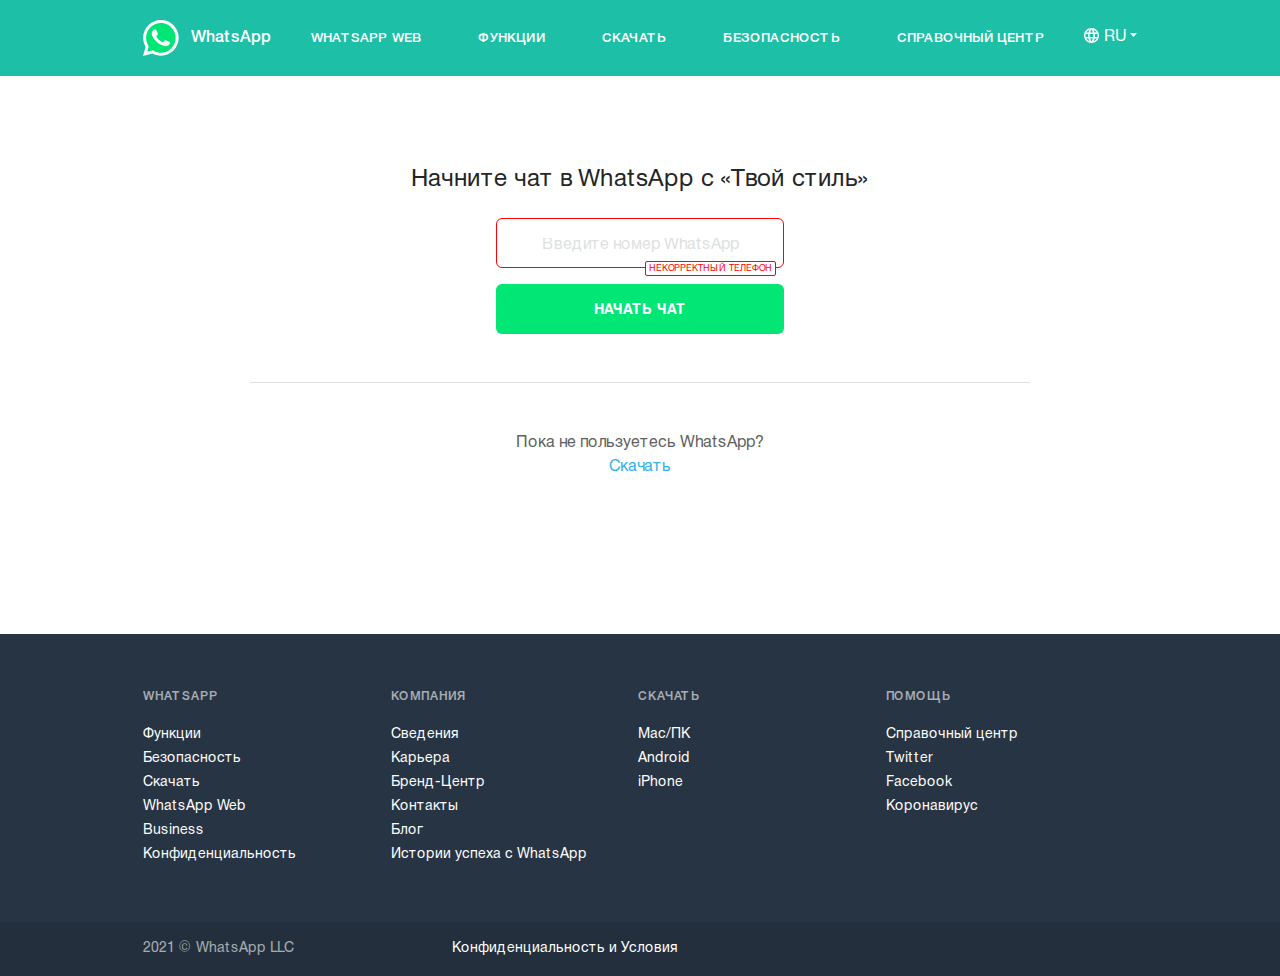
<file: index.html>
<!DOCTYPE html>
<html lang="ru">

<head>
    <meta charset="utf-8">
    <meta name="viewport" content="width=device-width, initial-scale=1">
    <meta name="csrf-token" content="Ora6ft2cL2SmZJywSyczsuvonUngBzGaqV7rtI1G">
    <title>WhatsApp</title>

    <link href="css/reset.css" rel="stylesheet">
    <link href="css/styles.css" rel="stylesheet">

</head>

<body>
<header class="header">
    <div class="container">
        <div class="header__content">
            <a href="/" class="main-logo">
                <img src="./images/main-logo.svg" alt="WhatsApp logo">

                <span class="main-logo__title">
                    WhatsApp
                </span>
                <span class="main-logo__title main-logo__title--mobile">
                    Поделиться в WhatsApp
                </span>


            </a>

            <nav class="navbar header__list">
                <header class="navbar__header">
                    <a href="/" class="main-logo">
                        <img src="./images/main-logo.svg" alt="WhatsApp logo">
                    </a>

                    <span class="navbar__close-btn js-navbar-close-btn"></span>
                </header>

                <ul>
                    <li>
                        <a href="/">WhatsApp Web</a>
                    </li>
                    <li>
                        <a href="/">Функции</a>
                    </li>
                    <li>
                        <a href="/">Скачать</a>
                    </li>
                    <li>
                        <a href="/">Безопасность</a>
                    </li>
                    <li>
                        <a href="/">Справочный центр</a>
                    </li>
                </ul>

                <select name="" class="select-box">
                    <option value="RU">русский</option>
                    <option value="EN">английский</option>
                </select>
            </nav>

            <button class="lang-picker" id="lang-picker">
                <img src="./images/globus.svg" alt="Globus icon">
                <span>
                    ru
                    <img src="./images/caret.svg" alt="Arrow down">
                </span>
            </button>

            <button class="btn-expand header__hamburger js-navbar-show-btn"></button>
        </div>
    </div>
</header>
<main class="wrapper">
    <div class="content">

        <div class="container">

            <section class="action-block">
                <h1 class="action-block__title">
                    Начните чат в WhatsApp с «Твой стиль»
                </h1>

                <form class="form">
                    <div class="form__input-field">
                        <input type="text" name="phone" class="form__input phone-mask error" placeholder="Введите номер WhatsApp"/>

                        <div class="error_wrapper"><span class="error_alert">некорректный телефон</span></div>
                    </div>

                    <button type="submit" class="form__btn">Начать чат</button>
                </form>

                <div class="action-block__separator"></div>

                <footer class="action-block__footer">
                    <p>
                        Пока не пользуетесь WhatsApp?
                    </p>
                    <a href="/" class="action-block__link">
                        Скачать
                    </a>
                </footer>
            </section>

        </div>

    </div>
    <footer class="footer">

       <div class="container">
           <div class="footer-navbar-group">
               <ul class="footer-navbar footer-navbar-group__item">
                   <li class="footer-navbar__title">
                       WhatsApp
                   </li>

                   <li class="footer-navbar__item">
                       <a href="/">Функции</a>
                   </li>
                   <li class="footer-navbar__item">
                       <a href="/">Безопасность</a>
                   </li>
                   <li class="footer-navbar__item">
                       <a href="/">Скачать</a>
                   </li>
                   <li class="footer-navbar__item">
                       <a href="/">WhatsApp Web</a>
                   </li>
                   <li class="footer-navbar__item">
                       <a href="/">Business</a>
                   </li>
                   <li class="footer-navbar__item">
                       <a href="/">Конфиденциальность</a>
                   </li>
               </ul>
               <ul class="footer-navbar footer-navbar-group__item">
                   <li class="footer-navbar__title">
                       Компания
                   </li>
                   <li class="footer-navbar__item">
                       <a href="/">Сведения</a>
                   </li>
                   <li class="footer-navbar__item">
                       <a href="/">Карьера</a>
                   </li>
                   <li class="footer-navbar__item">
                       <a href="/">Бренд-Центр</a>
                   </li>
                   <li class="footer-navbar__item">
                       <a href="/">Контакты</a>
                   </li>
                   <li class="footer-navbar__item">
                       <a href="/">Блог</a>
                   </li>
                   <li class="footer-navbar__item">
                       <a href="/">Истории успеха с WhatsApp</a>
                   </li>
               </ul>
               <ul class="footer-navbar footer-navbar-group__item">
                   <li class="footer-navbar__title">
                       Скачать
                   </li>

                   <li class="footer-navbar__item">
                       <a href="/">Mac/ПК</a>
                   </li>
                   <li class="footer-navbar__item">
                       <a href="/">Android</a>
                   </li>
                   <li class="footer-navbar__item">
                       <a href="/">iPhone</a>
                   </li>
               </ul>
               <ul class="footer-navbar footer-navbar-group__item">
                   <li class="footer-navbar__title">
                       Помощь
                   </li>

                   <li class="footer-navbar__item">
                       <a href="/">Справочный центр</a>
                   </li>
                   <li class="footer-navbar__item">
                       <a href="/">Twitter</a>
                   </li>
                   <li class="footer-navbar__item">
                       <a href="/">Facebook</a>
                   </li>
                   <li class="footer-navbar__item">
                       <a href="/">Коронавирус</a>
                   </li>
               </ul>
           </div>
       </div>

    </footer>
    <footer class="footer-copyright">
        <div class="container">
            <span class="footer-copyright__company">
                2021 © WhatsApp LLC
            </span>
            <span>
                Конфиденциальность и Условия
            </span>
        </div>
    </footer>
</main>

<div class="lang-picker-modal" id="lang-picker-modal">
    <h1>
        Выбрать язык
    </h1>
    <ul>
        <li>
            <a href="#" class="active">Русский</a>
        </li>
        <li>
            <a href="#">Английский</a>
        </li>
    </ul>
</div>

<script src="js/jquery-3.3.1.min.js"></script>
<script src="js/jquery.mask.min.js"></script>
<script src="js/app.js?v=1.0"></script>
</body>
</html>
</file>
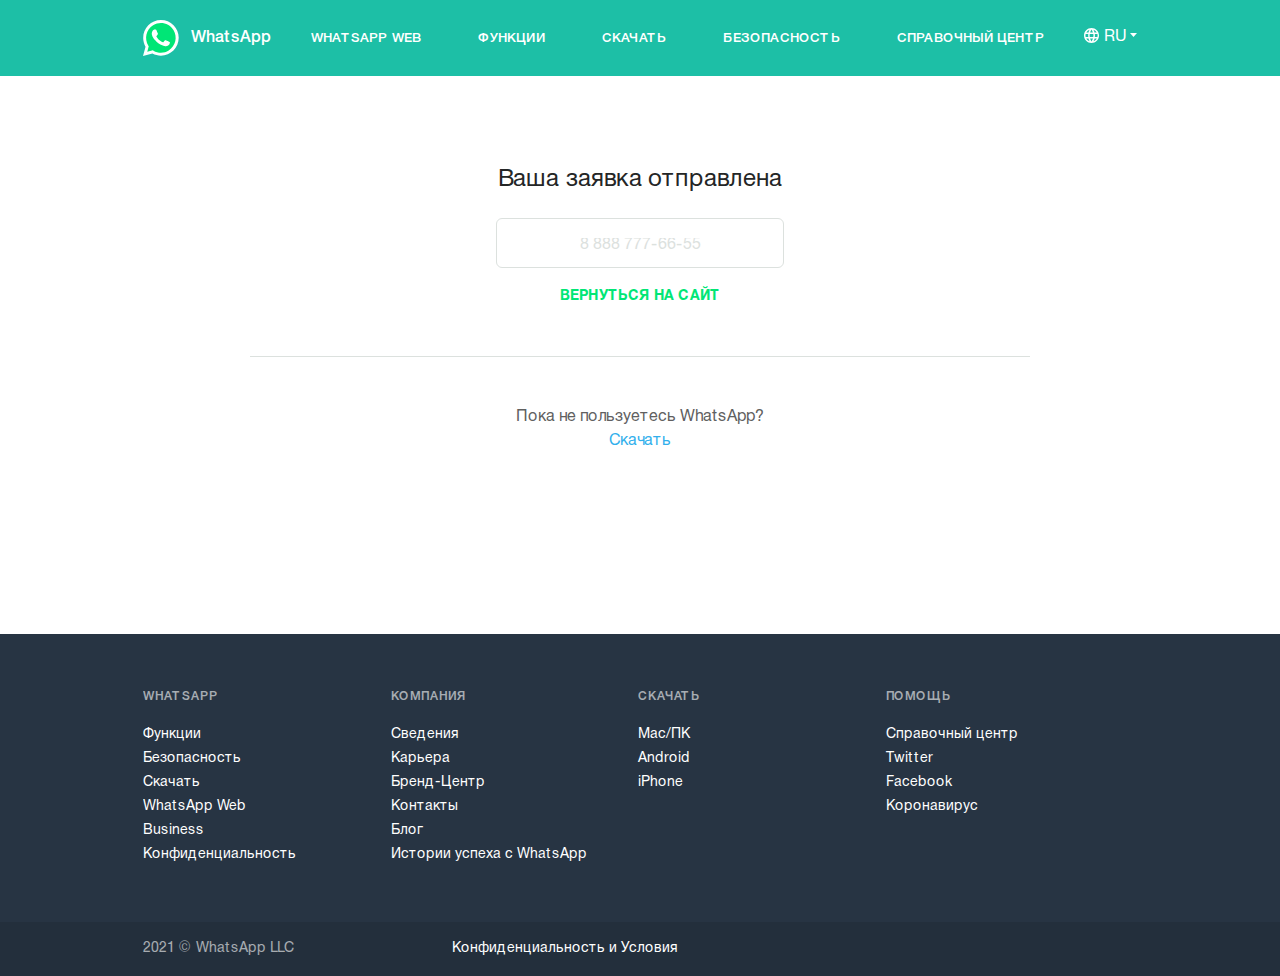
<file: success.html>
<!DOCTYPE html>
<html lang="ru">

<head>
    <meta charset="utf-8">
    <meta name="viewport" content="width=device-width, initial-scale=1">
    <meta name="csrf-token" content="Ora6ft2cL2SmZJywSyczsuvonUngBzGaqV7rtI1G">
    <title>WhatsApp</title>

    <link href="css/reset.css" rel="stylesheet">
    <link href="css/styles.css" rel="stylesheet">

</head>

<body>
<header class="header">
    <div class="container">
        <div class="header__content">
            <a href="/" class="main-logo">
                <img src="./images/main-logo.svg" alt="WhatsApp logo">

                <span class="main-logo__title">
                    WhatsApp
                </span>
                <span class="main-logo__title main-logo__title--mobile">
                    Поделиться в WhatsApp
                </span>


            </a>

            <nav class="navbar header__list">
                <header class="navbar__header">
                    <a href="/" class="main-logo">
                        <img src="./images/main-logo.svg" alt="WhatsApp logo">
                    </a>

                    <span class="navbar__close-btn js-navbar-close-btn"></span>
                </header>

                <ul>
                    <li>
                        <a href="/">WhatsApp Web</a>
                    </li>
                    <li>
                        <a href="/">Функции</a>
                    </li>
                    <li>
                        <a href="/">Скачать</a>
                    </li>
                    <li>
                        <a href="/">Безопасность</a>
                    </li>
                    <li>
                        <a href="/">Справочный центр</a>
                    </li>
                </ul>

                <select name="" class="select-box">
                    <option value="RU">русский</option>
                    <option value="EN">английский</option>
                </select>
            </nav>

            <button class="lang-picker" id="lang-picker">
                <img src="./images/globus.svg" alt="Globus icon">
                <span>
                    ru
                    <img src="./images/caret.svg" alt="Arrow down">
                </span>
            </button>

            <button class="btn-expand header__hamburger js-navbar-show-btn"></button>
        </div>
    </div>
</header>
<main class="wrapper">
    <div class="content">

        <div class="container">

            <section class="action-block">
                <h1 class="action-block__title">
                    Ваша заявка отправлена
                </h1>

                <form class="form">
                    <input type="text" name="phone" class="form__input phone-mask" placeholder="8 888 777-66-55"/>

                    <a href="./index.html" class="form__btn-back">Вернуться на сайт</a>
                </form>

                <div class="action-block__separator"></div>

                <footer class="action-block__footer">
                    <p>
                        Пока не пользуетесь WhatsApp?
                    </p>
                    <a href="/" class="action-block__link">
                        Скачать
                    </a>
                </footer>
            </section>

        </div>

    </div>
    <footer class="footer">

        <div class="container">
            <div class="footer-navbar-group">
                <ul class="footer-navbar footer-navbar-group__item">
                    <li class="footer-navbar__title">
                        WhatsApp
                    </li>

                    <li class="footer-navbar__item">
                        <a href="/">Функции</a>
                    </li>
                    <li class="footer-navbar__item">
                        <a href="/">Безопасность</a>
                    </li>
                    <li class="footer-navbar__item">
                        <a href="/">Скачать</a>
                    </li>
                    <li class="footer-navbar__item">
                        <a href="/">WhatsApp Web</a>
                    </li>
                    <li class="footer-navbar__item">
                        <a href="/">Business</a>
                    </li>
                    <li class="footer-navbar__item">
                        <a href="/">Конфиденциальность</a>
                    </li>
                </ul>
                <ul class="footer-navbar footer-navbar-group__item">
                    <li class="footer-navbar__title">
                        Компания
                    </li>
                    <li class="footer-navbar__item">
                        <a href="/">Сведения</a>
                    </li>
                    <li class="footer-navbar__item">
                        <a href="/">Карьера</a>
                    </li>
                    <li class="footer-navbar__item">
                        <a href="/">Бренд-Центр</a>
                    </li>
                    <li class="footer-navbar__item">
                        <a href="/">Контакты</a>
                    </li>
                    <li class="footer-navbar__item">
                        <a href="/">Блог</a>
                    </li>
                    <li class="footer-navbar__item">
                        <a href="/">Истории успеха с WhatsApp</a>
                    </li>
                </ul>
                <ul class="footer-navbar footer-navbar-group__item">
                    <li class="footer-navbar__title">
                        Скачать
                    </li>

                    <li class="footer-navbar__item">
                        <a href="/">Mac/ПК</a>
                    </li>
                    <li class="footer-navbar__item">
                        <a href="/">Android</a>
                    </li>
                    <li class="footer-navbar__item">
                        <a href="/">iPhone</a>
                    </li>
                </ul>
                <ul class="footer-navbar footer-navbar-group__item">
                    <li class="footer-navbar__title">
                        Помощь
                    </li>

                    <li class="footer-navbar__item">
                        <a href="/">Справочный центр</a>
                    </li>
                    <li class="footer-navbar__item">
                        <a href="/">Twitter</a>
                    </li>
                    <li class="footer-navbar__item">
                        <a href="/">Facebook</a>
                    </li>
                    <li class="footer-navbar__item">
                        <a href="/">Коронавирус</a>
                    </li>
                </ul>
            </div>
        </div>

    </footer>
    <footer class="footer-copyright">
        <div class="container">
            <span class="footer-copyright__company">
                2021 © WhatsApp LLC
            </span>
            <span>
                Конфиденциальность и Условия
            </span>
        </div>
    </footer>
</main>
<div class="lang-picker-modal" id="lang-picker-modal">
    <h1>
        Выбрать язык
    </h1>
    <ul>
        <li>
            <a href="#" class="active">Русский</a>
        </li>
        <li>
            <a href="#">Английский</a>
        </li>
    </ul>
</div>


<script src="js/jquery-3.3.1.min.js"></script>
<script src="js/jquery.mask.min.js"></script>
<script src="js/app.js?v=1.0"></script>
</body>
</html>
</file>
<file: css/styles.css>
@font-face {
    font-family: 'Helvetica';
    font-weight: 400;
    src: url(../fonts/Helvetica/HelveticaNeueCyr-Roman.ttf) format("truetype");
}

@font-face {
    font-family: 'Helvetica';
    font-weight: 400;
    font-style: italic;
    src: url(../fonts/Helvetica/HelveticaNeueCyr-Italic.ttf) format("truetype");
}

@font-face {
    font-family: 'Helvetica';
    font-weight: 500;
    src: url(../fonts/Helvetica/HelveticaNeueCyr-Medium.ttf) format("truetype");
}

@font-face {
    font-family: 'Helvetica';
    font-weight: 500;
    font-style: italic;
    src: url(../fonts/Helvetica/HelveticaNeueCyr-MediumItalic.ttf) format("truetype");
}

@font-face {
    font-family: 'Helvetica';
    font-weight: 700;
    src: url(../fonts/Helvetica/HelveticaNeueCyr-Bold.ttf) format("truetype");
}

@font-face {
    font-family: 'Helvetica';
    font-weight: 700;
    font-style: italic;
    src: url(../fonts/Helvetica/HelveticaNeueCyr-BoldItalic.ttf) format("truetype");
}

:root {
    --lg: 1280px;
    --sm: 768px;
    --xs: 480px;
    --xxs: 375px;
}

html, body {
    height: 100%;
}

body {
    font-family: Helvetica, sans-serif;
    line-height: 1.5;
}

ul {
    list-style: none;
    padding: 0;
}


.wrapper {
    display: flex;
    flex-direction: column;
    position: relative;
    height: 100%;
}

.content {
    flex-grow: 1;
}


.container {
    width: 1200px;
    max-width: 100%;
    margin: 0 auto;
    padding-right: 15px;
    padding-left: 15px;
}

.header {
    background-color: #1dbfa6;
    padding: 20px 0;
}

.header__content {
    display: flex;
    align-items: center;
}

.header__list {
    margin: 0 82px;
    flex-grow: 1;
}

.header__hamburger {
    display: none;
    margin-left: auto;
}

.btn-expand {
    border: none;
    width: 20px;
    height: 14px;
    background: url("../images/hamburger-icon.svg") no-repeat center;
}


.main-logo {
    display: inline-flex;
    align-items: center;
}

.main-logo:hover {
    text-decoration: none;
}

.main-logo img {
    width: 36px;
    max-width: 100%;
}

.main-logo__title {
    color: #ffffff;
    font-size: 16px;
    font-weight: 500;
    line-height: 18px;
    margin-left: 12px;
}

.main-logo__title--mobile {
    display: none;
}

.navbar__header {
    display: none;
    position: relative;
    margin-bottom: 10px;
}

.navbar__close-btn {
    position: absolute;
    right: 0;
    top: 9px;
    display: none;
    width: 16px;
    height: 16px;
    background: url("../images/cross-icon.svg") no-repeat;
}

.navbar .select-box {
    display: none;
}

.navbar ul {
    display: flex;
    justify-content: space-between;
    align-items: center;
}

.navbar ul li a{
    display: inline-block;
    color: #ffffff;
    font-size: 13px;
    font-weight: 500;
    letter-spacing: 0.2px;
    line-height: 20px;
    text-transform: uppercase;
}

.action-block {
    width: 100%;
    max-width: 780px;
    margin: 90px auto;
    text-align: center;
    color: #606060;
}

.action-block__separator {
    width: 100%;
    max-width: 100%;
    height: 1px;
    margin-top: 48px;
    margin-bottom: 48px;
    background-color: #dce1de;
}

.action-block__title {
    color: #242626;
    font-weight: 400;
    font-size: 24px;
    letter-spacing: -0.1px;
    line-height: 28px;
    margin-bottom: 24px;
}

.action-block__link {
    color: #32afec;
    font-size: 16px;
    letter-spacing: -0.1px;
    line-height: 18px;
}

.form {
    width: 288px;
    border-radius: 6px;
    margin:  auto;
}

.form__input-field {
    position: relative;
}

.form__input, .form__btn {
    border-radius: 6px;
}

.form__input {
    width: 100%;
    height: 50px;
    border: 1px solid #dce1de;
    padding: 14px 10px 10px;
    text-align: center;
    margin-bottom: 16px;
}

.form__input::placeholder {
    color: #dce1de;
    font-size: 16px;
    font-style: normal;
    letter-spacing: normal;
    line-height: 24px;
    text-align: center;
}

.form__input:-ms-input-placeholder {
    color: #dce1de;
    font-size: 16px;
    font-style: normal;
    letter-spacing: normal;
    line-height: 24px;
    text-align: center;
}

.form__input::-ms-input-placeholder {
    color: #dce1de;
    font-size: 16px;
    font-style: normal;
    letter-spacing: normal;
    line-height: 24px;
    text-align: center;
}

.form__input.error {
    border-color: red;
}

.form__btn {
    width: 100%;
    color: #fff;
    padding: 18px 0 14px;
    text-align: center;
    background-color: #01e675;
    border: none;
    cursor: pointer;
    font-size: 14px;
    font-weight: 700;
    letter-spacing: 0.2px;
    line-height: 18px;
    text-transform: uppercase;
    position: relative;
    overflow: hidden;
    will-change: background-color;
    transition: background-color 300ms ease-in-out;
}


.form__btn:hover {
    cursor: pointer;
    opacity: .8;
}

.form__btn:after {
    background: #fff;
    content: "";
    height: 9.6875rem;
    left: -4.6875rem;
    opacity: 0.2;
    position: absolute;
    top: -50px;
    transform: rotate(
            35deg
    );
    transition: all 0.6s cubic-bezier(0.19, 1, 0.22, 1);
    width: 3.125rem;
    z-index: 1;
    animation-delay: 0.01s;
    animation-timing-function: ease-in-out;
    animation-name: radiance;
    animation-duration: 2s;
    animation-iteration-count: infinite;
}

.form__btn-back {
    cursor: pointer;
    color: #01e675;
    font-size: 14px;
    font-weight: 700;
    letter-spacing: 0.2px;
    line-height: 18px;
    text-transform: uppercase;
}

.footer {
    background-color: #273443;
    padding: 56px 0;
}

.footer-copyright {
    background-color: #232f3c;
    padding: 19px 0;
}

.footer-navbar-group {
    /*display: flex;*/
    /*justify-content: space-between;*/
    /*max-width: 85%;*/
    overflow: hidden;
}

.footer-navbar-group__item {
    display: inline-block;
    vertical-align: baseline;
    width: 24.9%;
    float: left;
    padding-right: 24px;
}


.footer-navbar__title {
    opacity: 0.6;
    color: #ffffff;
    font-size: 12px;
    font-weight: 500;
    letter-spacing: 0.9px;
    line-height: 14px;
    text-transform: uppercase;
    margin-bottom: 18px;
}

.footer-navbar__item a {
    color: #ffffff;
    font-size: 14px;
    line-height: 20px;
}

.footer-copyright {
    color: #ffffff;
    font-size: 14px;
    line-height: 16px;
}

.footer-copyright span {
    display: inline-block;
}

.footer-copyright span:not(:last-child) {
    margin-right: 154px;
}

.footer-copyright__company {
    opacity: .6;
}

.lang-picker {
    border: none;
    background-color: transparent;
    color: #fff;
    overflow: hidden;
    cursor: pointer;
}


.lang-picker span {
    float: right;
    text-transform: uppercase;
    margin-left: 5px;
}

.lang-picker span img {
    vertical-align: middle;
    margin-top: -3px;
}

.lang-picker-modal {
    display: none;
    box-sizing: content-box;
    background-color: #fff;
    border-radius: 2px;
    box-shadow: 0 10px 50px rgba(0, 0, 0, .5);
    left: 50%;
    padding-bottom: 33px;
    padding-left: 40px;
    padding-right: 20px;
    padding-top: 33px;
    position: fixed;
    top: 10%;
    transform: translate(-50%, -10%);
    width: 800px;
    z-index: 10000;
}

.lang-picker-modal.lang-picker-modal--active {
    display: block;
}

.lang-picker-modal h1 {
    color: #676f73;
    font-size: 17px;
    line-height: 20px;
    margin-bottom: 33px;
    font-weight: 400;
}

.lang-picker-modal ul li {
    float: left;
    font-size: 14px;
    font-weight: 500;
    letter-spacing: -0.02em;
    line-height: 30px;
    list-style-type: none;
    margin-bottom: 8px;
    padding-right: 20px;
    width: 198px;
}

.lang-picker-modal ul li a {
    color: #000000;
    display: block;
}

.lang-picker-modal ul li a.active {
    color: #29c1aa;
}

.select-box {
    border: none;
    color: white;
    background:url('../images/globus.svg') no-repeat, url('../images/caret.svg') no-repeat right 6px;
    background-size: 15px, 7px 4px;
    padding-left: 20px;
    padding-right: 12px;
    -webkit-appearance: none;
    -moz-appearance: none;
}

.select-box option {
    color: #000;
    text-align: center;
}

.error_wrapper {
    position: relative;
    width: 100%;
    max-width: 25.875rem;
}


.error_alert {
    font-size: 9px;
    text-transform: uppercase;
    color: red;
    position: absolute;
    z-index: 10;
    background-color: #fff;
    right: .5rem;
    bottom: 8px;
    padding: 3px 3px 2px;
    line-height: 8px;
    border-radius: 2px;
    border: 1px solid red;
}

@keyframes radiance {
    0% {
        left: -30px;
        margin-left: 0;
    }

    30% {
        left: 110%;
        margin-left: 80px;
    }

    100% {
        left: 110%;
        margin-left: 80px;
    }
}



@media (max-width: 1280px) {
    .container {
        width: 1024px;
    }

    .header__list {
        margin: 0 40px;
    }
}


@media (max-width: 1024px) {
    .container {
        width: 768px;
    }

    .main-logo__title {
        display: none;
    }
}


@media (max-width: 768px) {
    .container {
        width: 100%;
    }

    .navbar ul li a {
        max-width: 108px;
    }

    .footer-navbar-group {
        max-width: 100%;
    }

    .footer-navbar-group__item {
        width: 50%;
        margin-bottom: 52px;
        padding-right: 12px;
    }

    .lang-picker span {
        display: none;
    }

    .lang-picker-modal {
        width: 100%;
        max-width: 100%;
    }

    .lang-picker-modal ul li {
        width: 239px;
    }

    .header__list {
        margin: 0 19px;
    }
}

@media (max-width: 639px) {
    .header {
        padding: 15px 0;
    }

    .footer, .footer-copyright {
       display: none;
    }

    .footer {
        padding: 30px 0;
    }

    .footer-copyright span {
        display: block;
    }

    .footer-copyright span:not(:last-child) {
        margin-right: 0;
        margin-bottom: 5px;
    }

    .main-logo__title--mobile, .header__hamburger {
        display: inline-block;
    }

    .header__list {
        margin: 0;
    }

    .lang-picker {
        display: none;
    }

    .lang-picker-modal--active.lang-picker-modal--active {
        display: none;
    }

    .navbar {
        display: none;
        background-color: #1dbfa6;
        position: fixed;
        top: 0;
        bottom: 0;
        right: 0;
        left: 0;
        z-index: 20;
        padding: 15px;
    }

    .navbar--active {
        display: block;
    }

    .navbar--active .select-box {
        display: block;
        margin: 50px auto 20px;
        width: 208px;
        background: url('../images/caret.svg') no-repeat 96% 13px;
        border: 1px solid;
        border-radius: 6px;
        padding: 6px 10px;
    }

    .navbar__header, .navbar__close-btn {
        display: block;
    }

    .navbar ul {
        width: 208px;
        margin: auto;
        flex-direction: column;
        align-items: initial;
    }

    .navbar ul li {
        border-bottom: 1px solid rgba(216, 216, 216, .3);
    }

    .navbar ul li a {
        font-size: 16px;
        max-width: 100%;
        display: block;
        padding: 12px 0;
        text-transform: none;
    }

}
</file>
